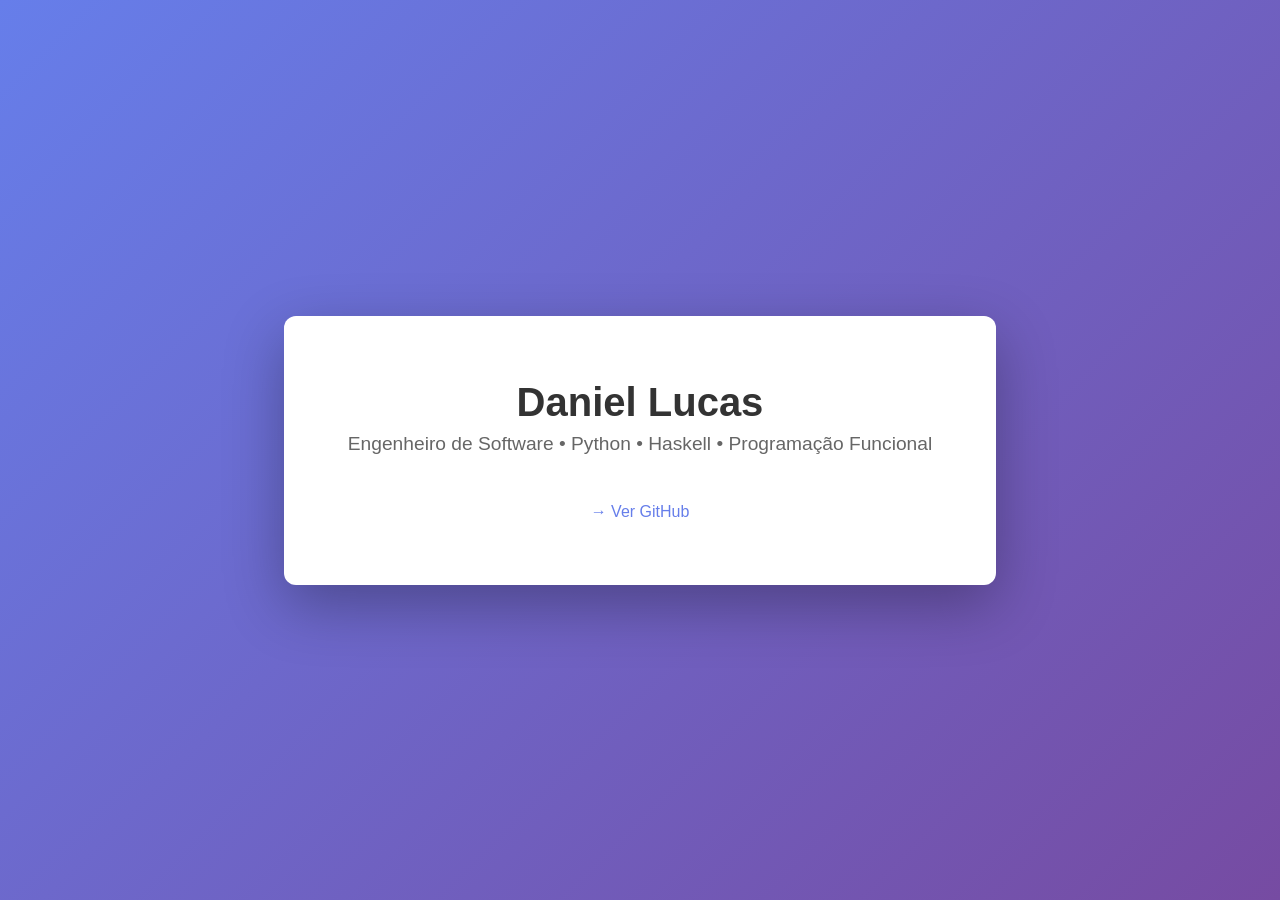
<file: select.html>
<!DOCTYPE html>
<html lang="pt-BR">
<head>
    <meta charset="UTF-8">
    <meta name="viewport" content="width=device-width, initial-scale=1.0">
    <title>Daniel Lucas Portfólio</title>
    <style>
        * {
            margin: 0;
            padding: 0;
            box-sizing: border-box;
        }

        body {
            font-family: -apple-system, BlinkMacSystemFont, 'Segoe UI', Roboto, Oxygen, Ubuntu, Cantarell, sans-serif;
            background: linear-gradient(135deg, #667eea 0%, #764ba2 100%);
            min-height: 100vh;
            display: flex;
            align-items: center;
            justify-content: center;
            padding: 2rem;
        }

        .container {
            background: white;
            border-radius: 12px;
            box-shadow: 0 20px 60px rgba(0, 0, 0, 0.3);
            max-width: 900px;
            padding: 4rem;
            text-align: center;
        }

        h1 {
            font-size: 2.5rem;
            margin-bottom: 0.5rem;
            color: #333;
        }

        .subtitle {
            font-size: 1.2rem;
            color: #666;
            margin-bottom: 3rem;
        }

        .grid {
            display: grid;
            grid-template-columns: repeat(auto-fit, minmax(300px, 1fr));
            gap: 2rem;
            margin-bottom: 3rem;
        }

        .card {
            background: linear-gradient(135deg, #667eea 0%, #764ba2 100%);
            border-radius: 8px;
            padding: 2rem;
            text-decoration: none;
            color: white;
            transition: transform 0.3s, box-shadow 0.3s;
            display: flex;
            flex-direction: column;
            gap: 1rem;
        }

        .card:hover {
            transform: translateY(-8px);
            box-shadow: 0 20px 40px rgba(102, 126, 234, 0.4);
        }

        .card-title {
            font-size: 1.5rem;
            font-weight: 600;
        }

        .card-description {
            font-size: 0.95rem;
            opacity: 0.9;
            line-height: 1.5;
        }

        .card-icon {
            font-size: 2.5rem;
        }

        .footer-link {
            color: #667eea;
            text-decoration: none;
            font-weight: 500;
            margin-top: 2rem;
        }

        .footer-link:hover {
            text-decoration: underline;
        }

        .info {
            background: #f5f5f5;
            padding: 2rem;
            border-radius: 8px;
            margin-top: 2rem;
            text-align: left;
        }

        .info h3 {
            margin-bottom: 1rem;
            color: #333;
        }

        .info p {
            color: #666;
            line-height: 1.6;
            margin-bottom: 0.8rem;
        }

        @media (max-width: 600px) {
            .container {
                padding: 2rem;
            }

            h1 {
                font-size: 1.8rem;
            }

            .grid {
                grid-template-columns: 1fr;
            }
        }
    </style>
</head>
<body>
    <div class="container">
        <h1>Daniel Lucas</h1>
        <p class="subtitle">Engenheiro de Software • Python • Haskell • Programação Funcional</p>

     
        <a href="https://github.com/Dan-Martins-Cypher" class="footer-link">→ Ver GitHub</a>
    </div>
</body>
</html>
</file>
